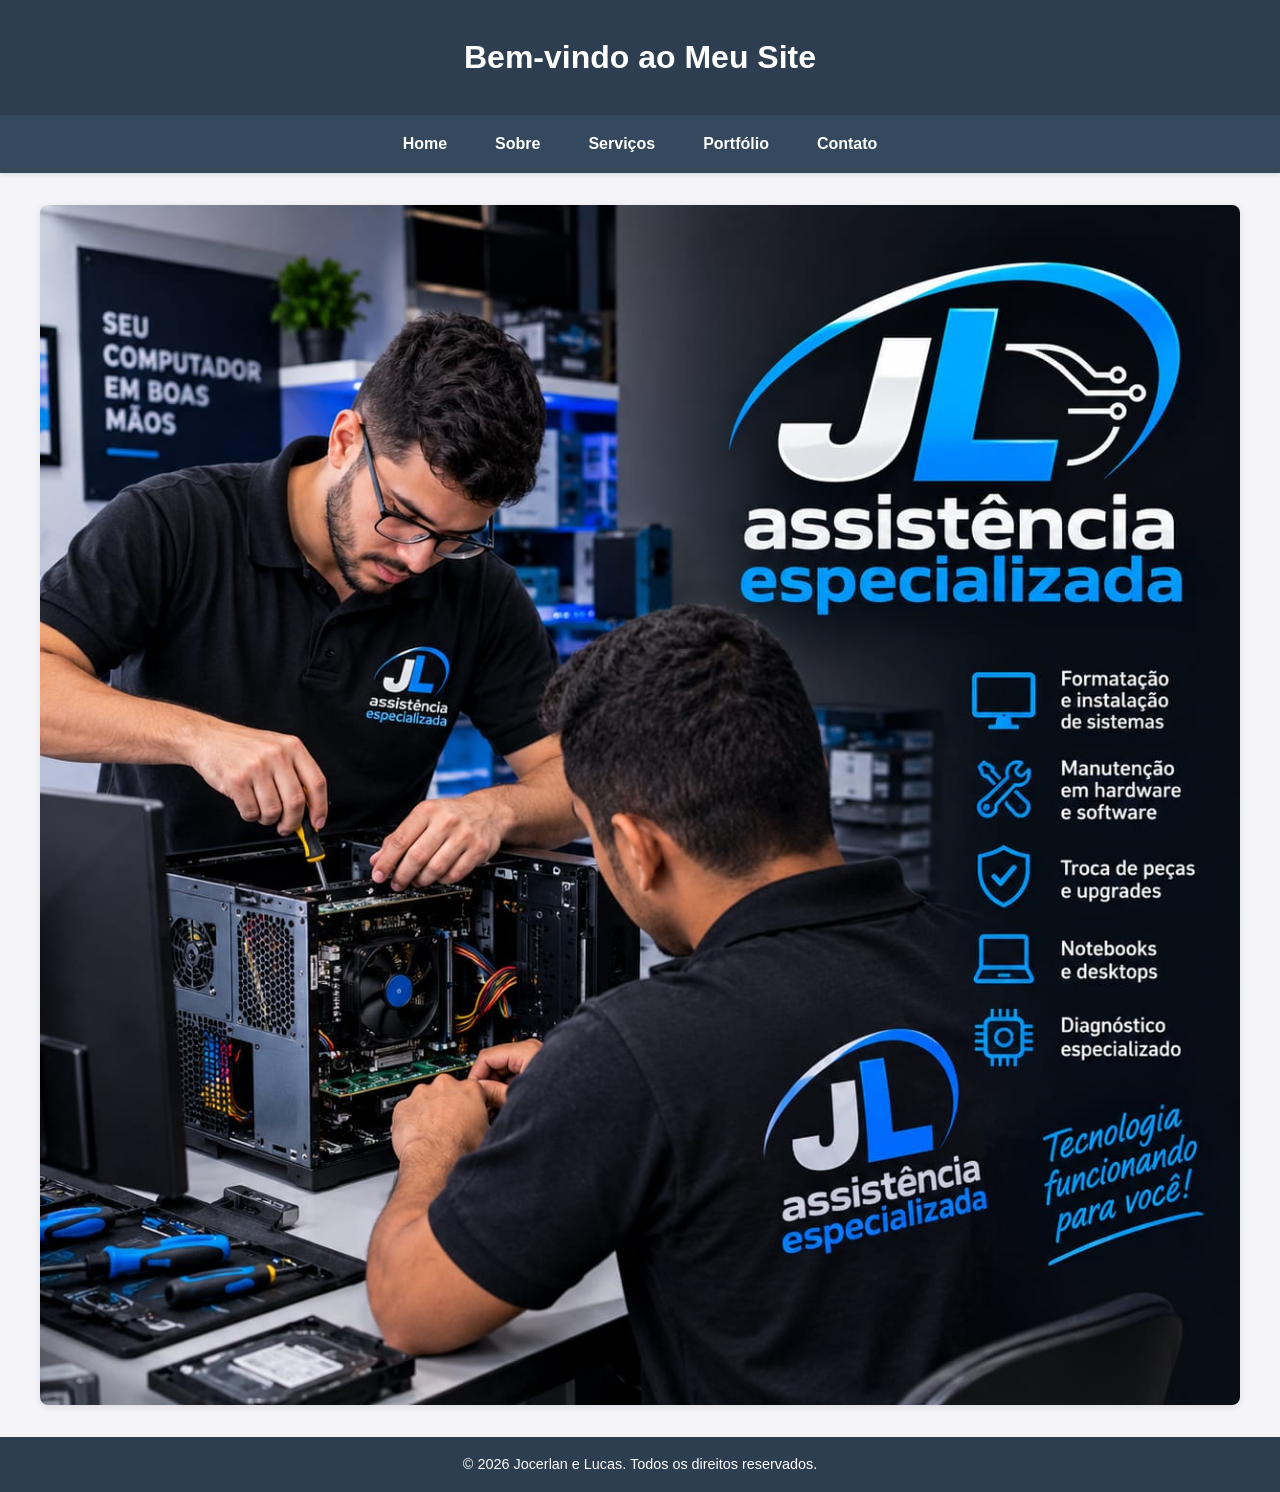
<file: index.html>
<!DOCTYPE html>
<html lang="pt-BR">
<head>
    <meta charset="UTF-8">
    <meta name="viewport" content="width=device-width, initial-scale=1.0">
    <link rel="stylesheet" href="css/style.css">
    <title>Home - Meu Site</title>
</head>
<body>
    <header>
        <h1>Bem-vindo ao Meu Site</h1>
    </header>
    
    <nav>
        <ul>
            <li><a href="index.html">Home</a></li>
            <li><a href="sobre.html">Sobre</a></li>
            <li><a href="servicos.html">Serviços</a></li>
            <li><a href="portfolio.html">Portfólio</a></li>
            <li><a href="contato.html">Contato</a></li>
        </ul>
    </nav>
    
   <main class="conteudo-home">
<img src="image/home.jpeg" alt="imagem_principal" style="width: 200%; height: auto; max-width: 1200px;">
</main>
    
    <footer>
        <p>&copy; 2026 Jocerlan e Lucas. Todos os direitos reservados.</p>
    </footer>
</body>
</html>
</file>
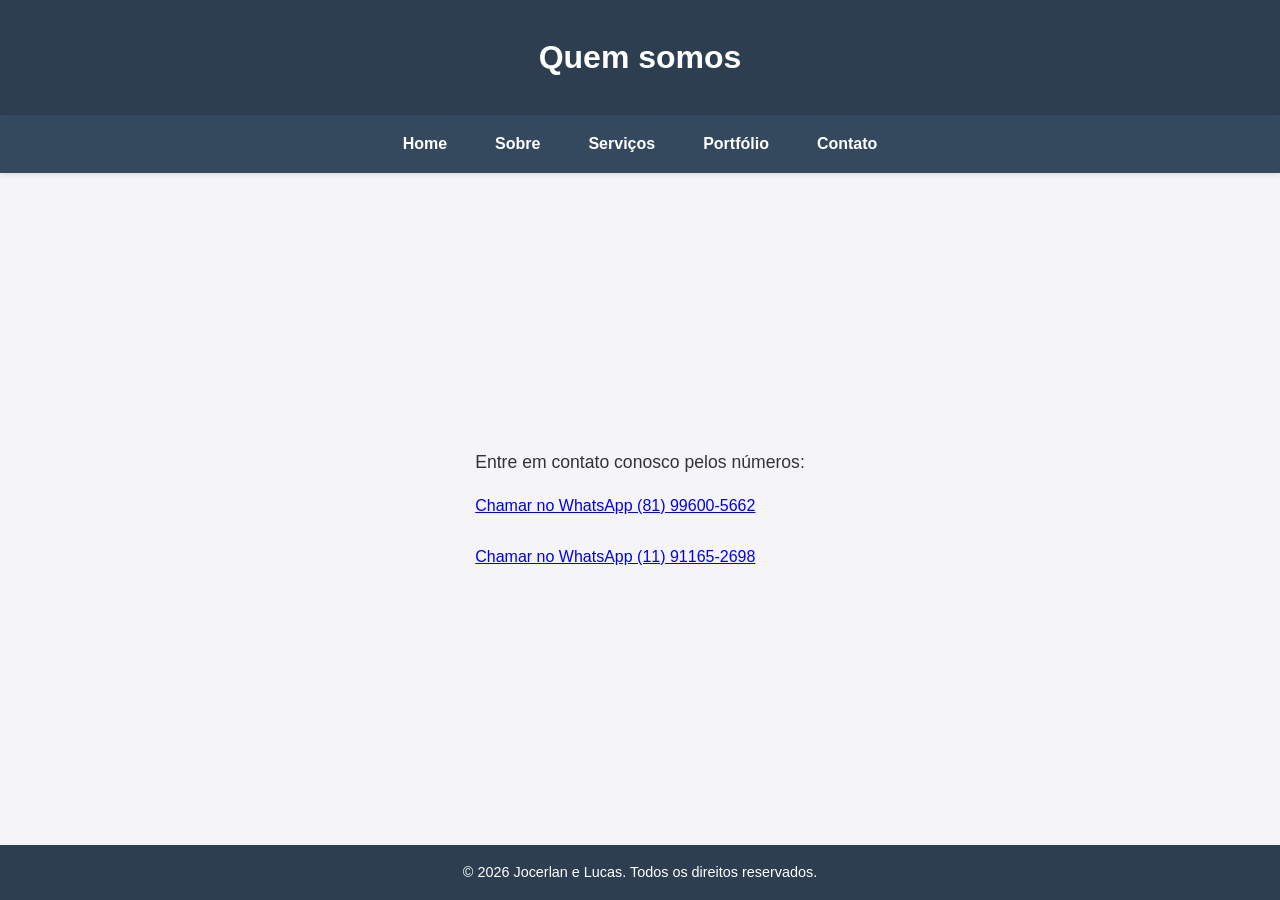
<file: contato.html>
<!DOCTYPE html>
<html lang="pt-BR">
<head>
    <meta charset="UTF-8">
    <meta name="viewport" content="width=device-width, initial-scale=1.0">
    <link rel="stylesheet" href="css/style.css">
    <title>Contato - Meu Site</title>
</head>
<body>
    <header>
        <h1>Quem somos</h1>
    </header>
    
    <nav>
        <ul>
            <li><a href="index.html">Home</a></li>
            <li><a href="sobre.html">Sobre</a></li>
            <li><a href="servicos.html">Serviços</a></li>
            <li><a href="portfolio.html">Portfólio</a></li>
            <li><a href="contato.html">Contato</a></li>
        </ul>
    </nav>
    
    <main>
                <div class="contatos-whatsapp">
        <p>Entre em contato conosco pelos números:</p>

        <a href="https://wa.me" target="_blank">
        Chamar no WhatsApp (81) 99600-5662
        </a>

        <br><br>

        <a href="https://wa.me" target="_blank">
        Chamar no WhatsApp (11) 91165-2698
        </a>
        </div>
        
    </main>
    
    <footer>
        <p>&copy; 2026 Jocerlan e Lucas. Todos os direitos reservados.</p>
    </footer>
</body>
</html>
</file>
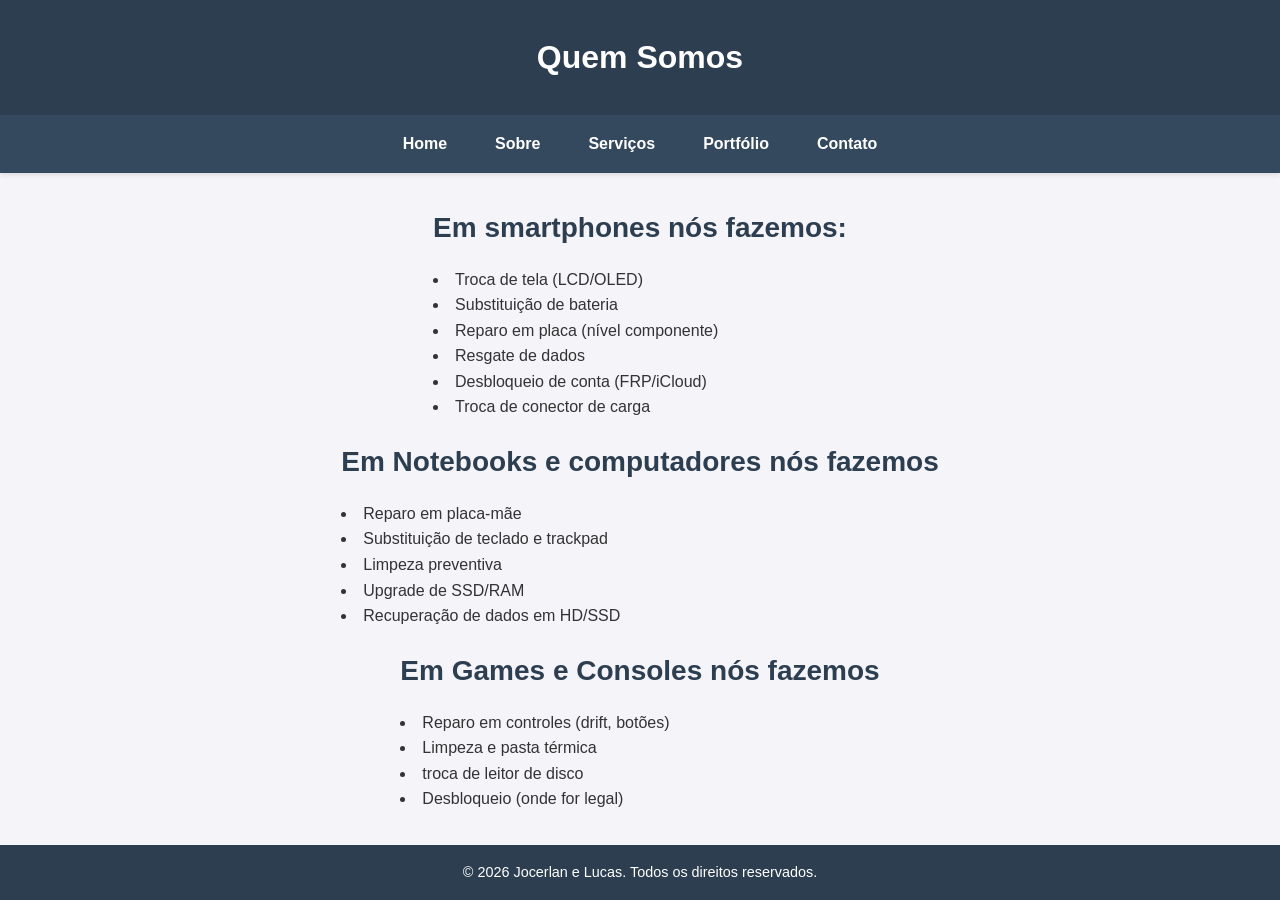
<file: portfolio.html>
<!DOCTYPE html>
<html lang="pt-BR">
<head>
    <meta charset="UTF-8">
    <meta name="viewport" content="width=device-width, initial-scale=1.0">
    <link rel="stylesheet" href="css/style.css">
    <title>Portifólio - Meu Site</title>
</head>
<body>
    <header>
        <h1>Quem Somos</h1>
    </header>
    
    <nav>
        <ul>
           <li><a href="index.html">Home</a></li>
            <li><a href="sobre.html">Sobre</a></li>
            <li><a href="servicos.html">Serviços</a></li>
            <li><a href="portfolio.html">Portfólio</a></li>
            <li><a href="contato.html">Contato</a></li>
        </ul>
    </nav>
    
    <main>
        <div>
        <ul><h2>Em smartphones nós fazemos:</h2></ul>
        <li>Troca de tela (LCD/OLED)</li>
        <li>Substituição de bateria</li>
        <li>Reparo em placa (nível componente)</li>
        <li>Resgate de dados</li>
        <li>Desbloqueio de conta (FRP/iCloud)</li>
        <li>Troca de conector de carga</li>
        </div>
        <div>
        <ul><h2>Em Notebooks e computadores nós fazemos</h2></ul>
        <li>Reparo em placa-mãe</li>
        <li>Substituição de teclado e trackpad</li>
        <li>Limpeza preventiva</li>
        <li>Upgrade de SSD/RAM</li>
        <li>Recuperação de dados em HD/SSD</li>
        </div>
        <div>
        <ul><h2>Em Games e Consoles nós fazemos</h2></ul>
        <li>Reparo em controles (drift, botões)</li>
        <li>Limpeza e pasta térmica</li>
        <li>troca de leitor de disco</li>
        <li>Desbloqueio (onde for legal)</li>
        </div>
    </main>
    
    <footer>
        <p>&copy; 2026 Jocerlan e Lucas. Todos os direitos reservados.</p>
    </footer>
</body>
</html>
</file>
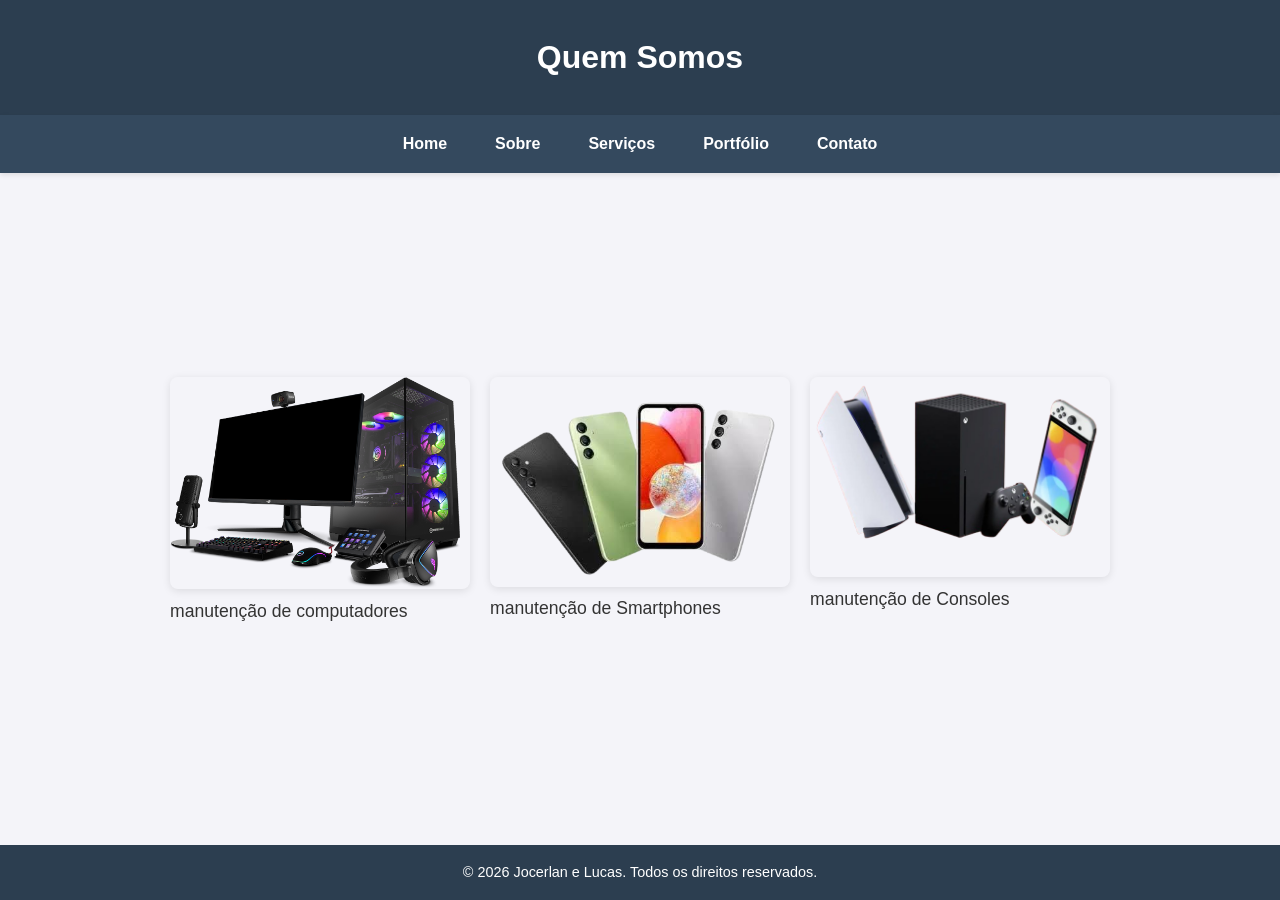
<file: servicos.html>
<!DOCTYPE html>
<html lang="pt-BR">
<head>
    <meta charset="UTF-8">
    <meta name="viewport" content="width=device-width, initial-scale=1.0">
    <link rel="stylesheet" href="css/style.css">
    <title>Serviços - Meu Site</title>
</head>
<body>
    <header>
        <h1>Quem Somos</h1>
    </header>
    
    <nav>
        <ul>
           <li><a href="index.html">Home</a></li>
            <li><a href="sobre.html">Sobre</a></li>
            <li><a href="servicos.html">Serviços</a></li>
            <li><a href="portfolio.html">Portfólio</a></li>
            <li><a href="contato.html">Contato</a></li>
        </ul>
    </nav>

<main>
    <div class="servico">
        <img src="image/computador.webp" alt="Smartphones">
        <p>manutenção de computadores</p>
    </div>

    <div class="servico">
        <img src="image/smartphone.png" alt="Smartphones">
        <p>manutenção de Smartphones</p>
    </div>

    <div class="servico">
        <img src="image/consoles.png" alt="Consoles">
        <p>manutenção de Consoles</p>
    </div>
</main>
    
    <footer>
        <p>&copy; 2026 Jocerlan e Lucas. Todos os direitos reservados.</p>
    </footer>
</body>
</html>
</file>
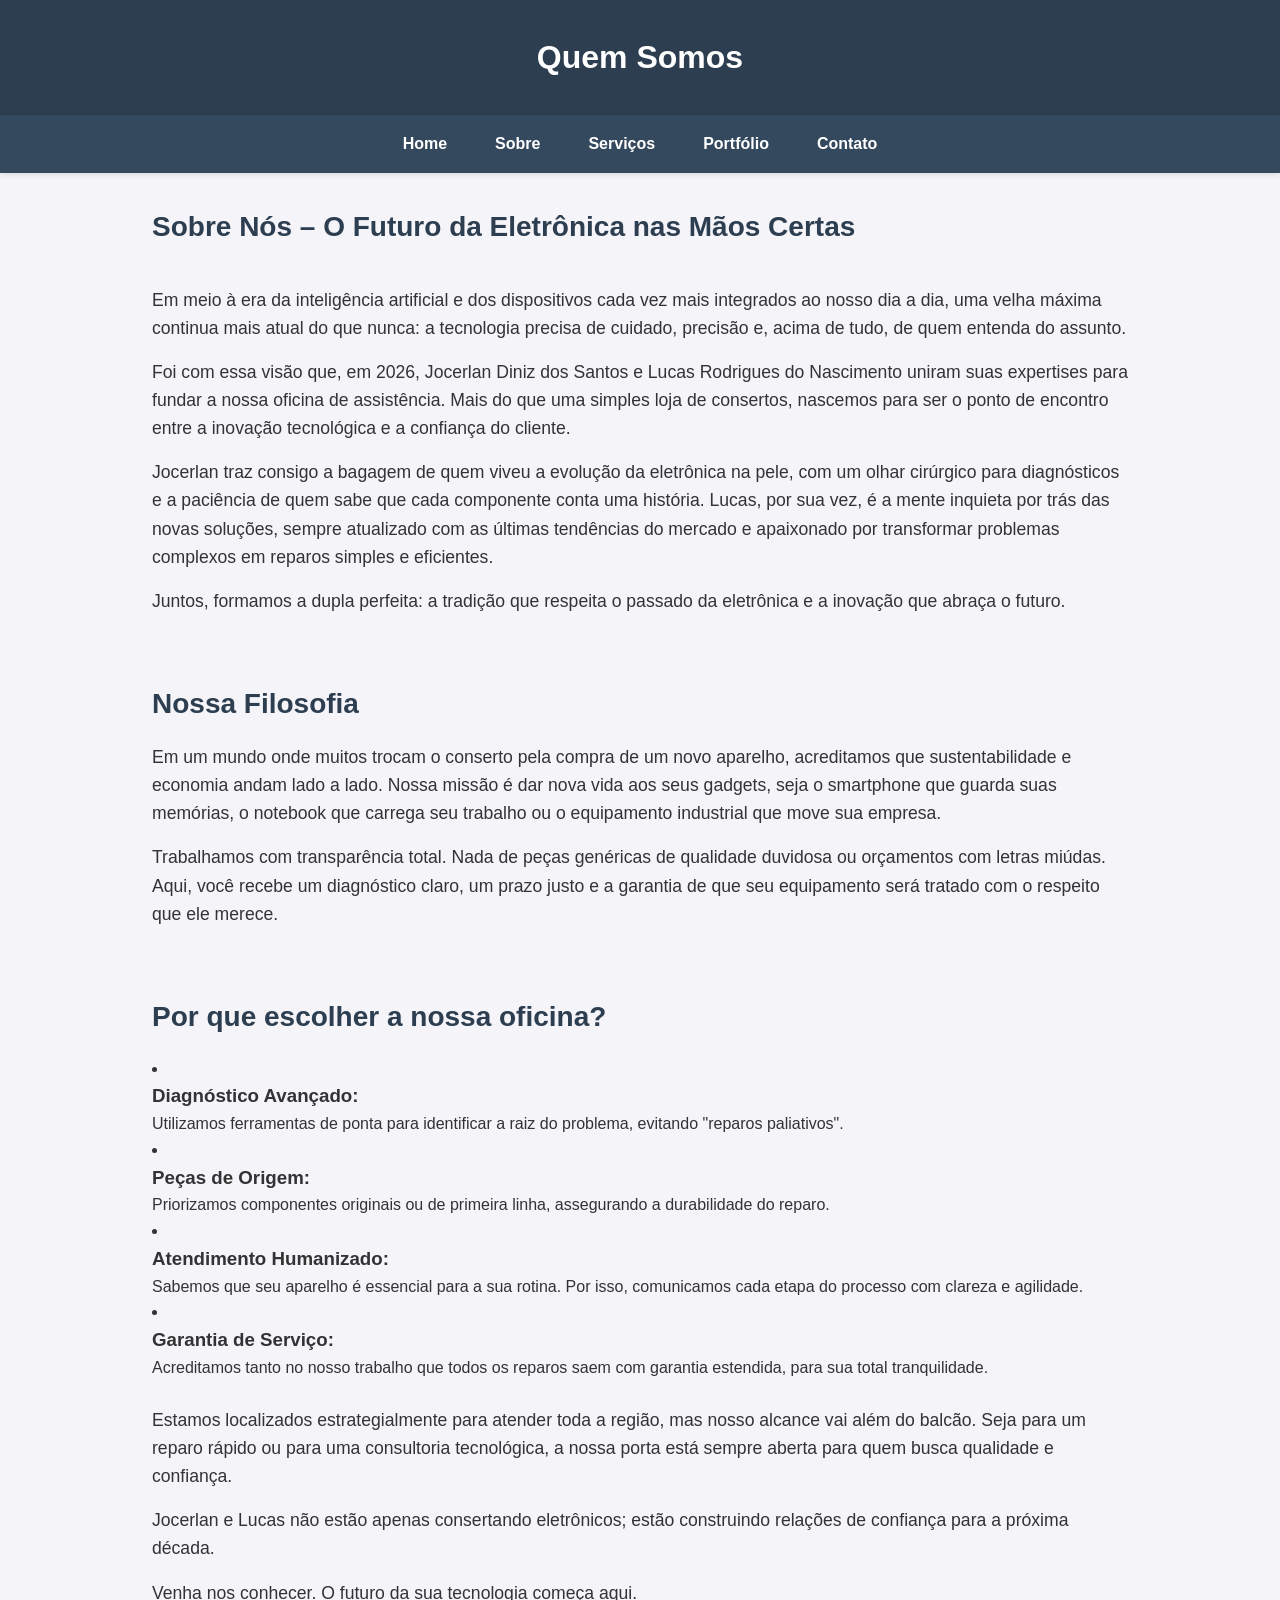
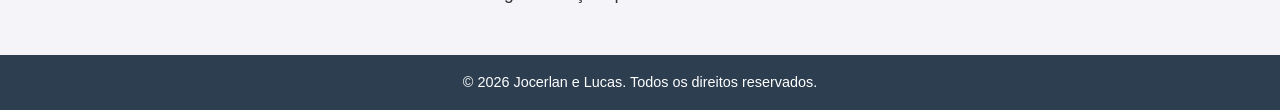
<file: sobre.html>
<!DOCTYPE html>
<html lang="pt-BR">
<head>
    <meta charset="UTF-8">
    <meta name="viewport" content="width=device-width, initial-scale=1.0">
    <link rel="stylesheet" href="css/style.css">
    <title>Sobre - Meu Site</title>
</head>
<body>
    <header>
        <h1>Quem Somos</h1>
    </header>
    
    <nav>
        <ul>
           <li><a href="index.html">Home</a></li>
            <li><a href="sobre.html">Sobre</a></li>
            <li><a href="servicos.html">Serviços</a></li>
            <li><a href="portfolio.html">Portfólio</a></li>
            <li><a href="contato.html">Contato</a></li>
        </ul>
    </nav>
    
    <main>
        <h2>Sobre Nós – O Futuro da Eletrônica nas Mãos Certas</h2>
        <div>
            <p>Em meio à era da inteligência artificial e dos dispositivos 
                cada vez mais integrados ao nosso dia a dia, uma velha máxima continua mais 
                atual do que nunca: a tecnologia precisa de cuidado, precisão e, acima de tudo,
                 de quem entenda do assunto.</p>
            <p>Foi com essa visão que, em 2026, Jocerlan Diniz dos Santos e Lucas Rodrigues do Nascimento uniram suas expertises para fundar a nossa oficina de assistência. 
                Mais do que uma simples loja de consertos, nascemos para ser o ponto de encontro entre a inovação tecnológica e a confiança do cliente.</p>
            <p>Jocerlan traz consigo a bagagem de quem viveu a evolução da eletrônica na pele, com um olhar cirúrgico para diagnósticos e a paciência de quem sabe que cada componente conta uma história. 
                Lucas, por sua vez, é a mente inquieta por trás das novas soluções, 
                sempre atualizado com as últimas tendências do mercado e apaixonado por transformar problemas complexos em reparos simples e eficientes.</p>
            <p>Juntos, formamos a dupla perfeita: a tradição que respeita o passado da eletrônica e a inovação que abraça o futuro.</p>
                
                <br><br>
            
            <h2>Nossa Filosofia</h2>

            <p>Em um mundo onde muitos trocam o conserto pela compra de um novo aparelho, acreditamos que sustentabilidade e economia andam lado a lado. 
                Nossa missão é dar nova vida aos seus gadgets, seja o smartphone que guarda suas memórias, 
                o notebook que carrega seu trabalho ou o equipamento industrial que move sua empresa.</p>
            <p>Trabalhamos com transparência total. Nada de peças genéricas de qualidade duvidosa ou orçamentos com letras miúdas. 
                Aqui, você recebe um diagnóstico claro, um prazo justo e a garantia de que seu equipamento será tratado com o respeito que ele merece.</p>
            
                <br><br>
            
            <ul><h2>Por que escolher a nossa oficina?</h2></ul>

            <li><h3>Diagnóstico Avançado:</h3> Utilizamos ferramentas de ponta para identificar a raiz do problema, evitando "reparos paliativos".</li>
            <li><h3>Peças de Origem: </h3>Priorizamos componentes originais ou de primeira linha, assegurando a durabilidade do reparo.</li>
            <li><h3>Atendimento Humanizado: </h3>Sabemos que seu aparelho é essencial para a sua rotina. Por isso, comunicamos cada etapa do processo com clareza e agilidade.</li>
            <li><h3>Garantia de Serviço: </h3>Acreditamos tanto no nosso trabalho que todos os reparos saem com garantia estendida, para sua total tranquilidade.</li>

                <br>

            <p>Estamos localizados estrategialmente para atender toda a região, mas nosso alcance vai além do balcão. Seja para um reparo rápido ou para uma consultoria tecnológica, a nossa porta está sempre aberta para quem busca qualidade e confiança.</p>
            <p>Jocerlan e Lucas não estão apenas consertando eletrônicos; estão construindo relações de confiança para a próxima década.</p>
            <p>Venha nos conhecer. O futuro da sua tecnologia começa aqui.</p>
        </div>
    </main>
    
    <footer>
        <p>&copy; 2026 Jocerlan e Lucas. Todos os direitos reservados.</p>
    </footer>
</body>
</html>
</file>
<file: css/style.css>
* {
    margin: 0;
    padding: 0;
    box-sizing: border-box;
}

body {
    font-family: Arial, sans-serif;
    line-height: 1.6;
    color: #333;
    background-color: #f4f4f9;
    display: flex;
    flex-direction: column;
    min-height: 100vh;
}

header {
    background-color: #2c3e50;
    color: #ffffff;
    padding: 2rem 1rem;
    text-align: center;
}

header h1 {
    font-size: 2rem;
    font-weight: 600;
}

nav {
    background-color: #34495e;
    position: sticky;
    top: 0;
    z-index: 1000;
    box-shadow: 0 2px 5px rgba(0,0,0,0.1);
}

nav ul {
    list-style: none;
    display: flex;
    justify-content: center;
    flex-wrap: wrap;
}

nav ul li a {
    display: block;
    padding: 1rem 1.5rem;
    color: #ffffff;
    text-decoration: none;
    font-weight: bold;
    transition: background 0.3s ease;
}

nav ul li a:hover {
    background-color: #1abc9c;
}

main {
    flex: 1;
    max-width: 1024px;
    width: 100%;
    margin: 2rem auto;
    padding: 0 1.5rem;
    display: flex;
    flex-wrap: wrap;
    gap: 20px;
    justify-content: center;
    align-content: center;
}

.texto-home {
    width: 100%;
    text-align: center;
}

.container-imagem-central {
    width: 100%;
    display: flex;
    justify-content: center;
    margin-top: 20px;
}

main img {
    width: 100%;
    max-width: 300px;
    height: auto;
    border-radius: 8px;
    box-shadow: 0 2px 8px rgba(0,0,0,0.1);
    object-fit: cover;
    transition: transform 0.3s ease;
}

main img:hover {
    transform: scale(1.05);
}

main h2 {
    color: #2c3e50;
    margin-bottom: 1rem;
    font-size: 1.75rem;
    width: 100%;
}

main p {
    margin-bottom: 1rem;
    font-size: 1.1rem;
}

footer {
    background-color: #2c3e50;
    color: #ffffff;
    text-align: center;
    padding: 1rem;
    margin-top: auto;
    font-size: 0.9rem;
}

@media (max-width: 600px) {
    nav ul {
        flex-direction: column;
        text-align: center;
    }
    
    nav ul li a {
        padding: 0.75rem;
        border-bottom: 1px solid #2c3e50;
    }

    main img {
        max-width: 100%;
    }
}
</file>
